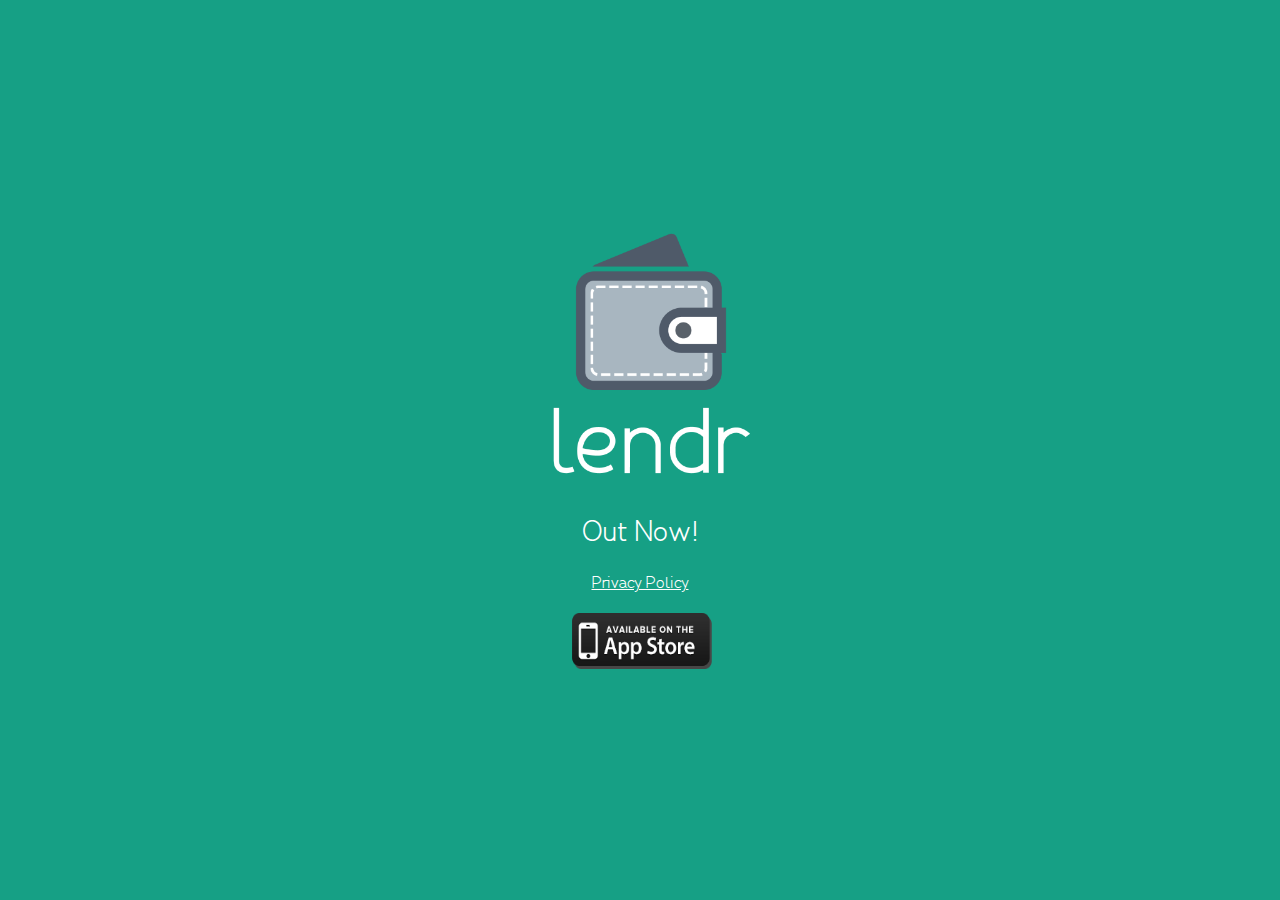
<file: index.html>
<!DOCTYPE html>
<html>
  <head>
    <meta charset="UTF-8">
    <meta name="viewport" content="width=device-width, initial-scale=1">
    <link rel="stylesheet" href="client.css">
    <link rel=" icon" type="image/ico" href="favicon.ico"/>
    <title>lendr</title>
  </head>
  <body>
    <div class="content">
      <img class="logo" src="logo.png" alt="logo">
      <p>Out Now!</p>
      <div class="footer">
        <a class="privacy" href="privacy.html" title="Coming Soon">Privacy Policy</a>
        <a href="https://itunes.apple.com/us/app/lendr/id1216968765?ls=1&mt=8" title="lendr app">
          <img alt="Appstore" class="appstore" src="appstore.png">
        </a>
      </div>
    </div>
  </body>
</html>
</file>
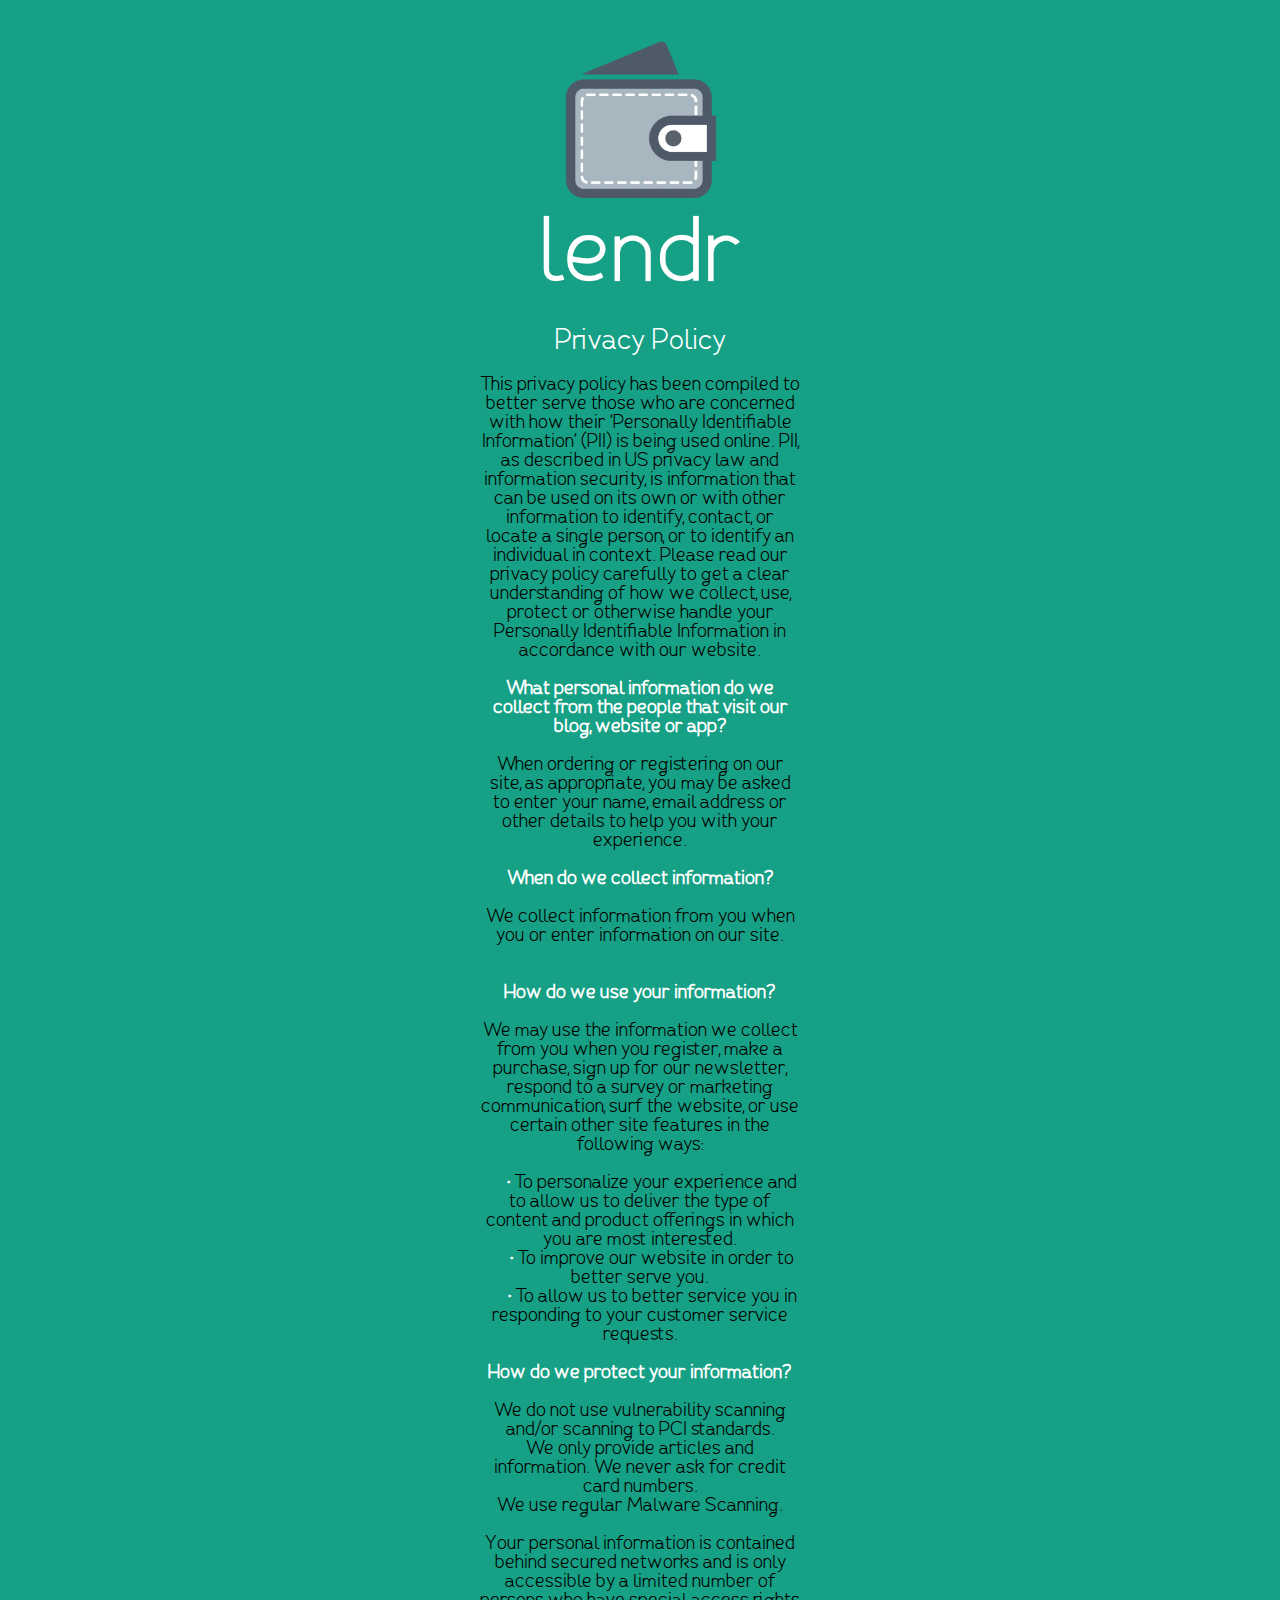
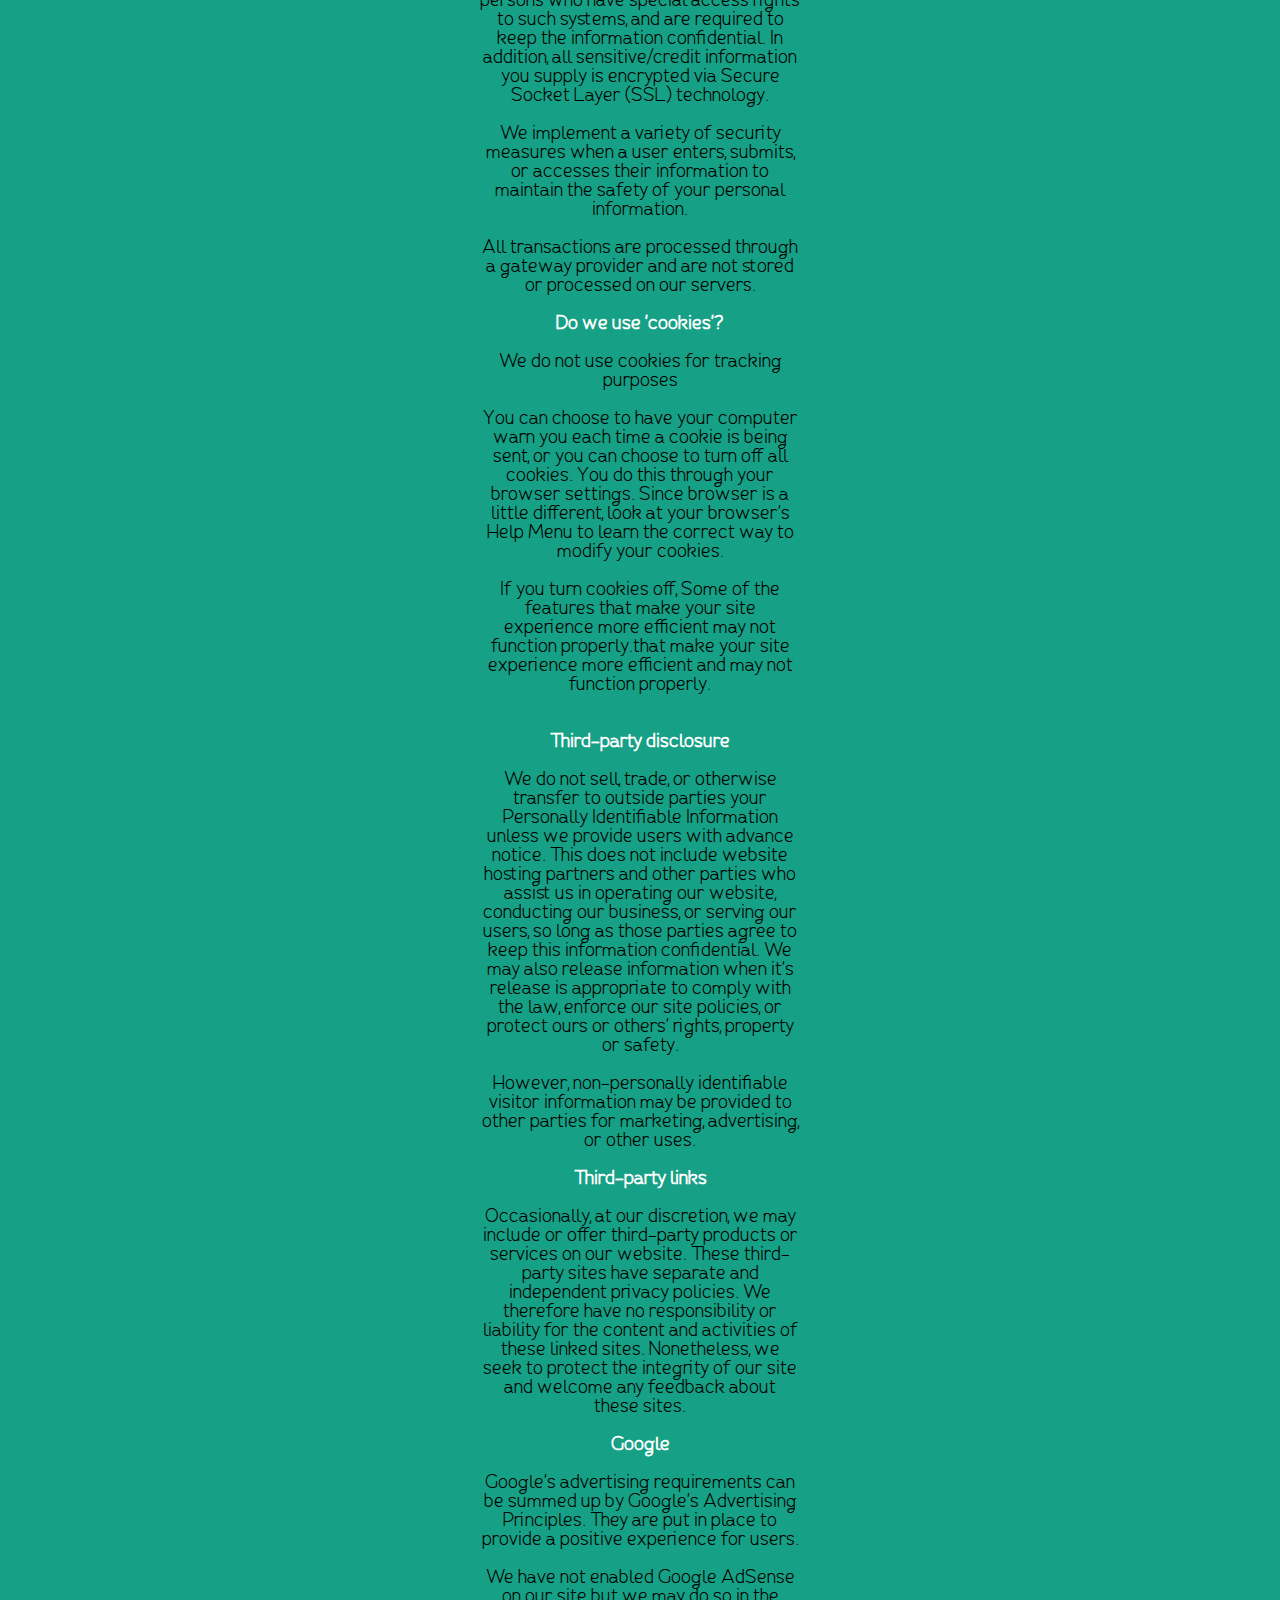
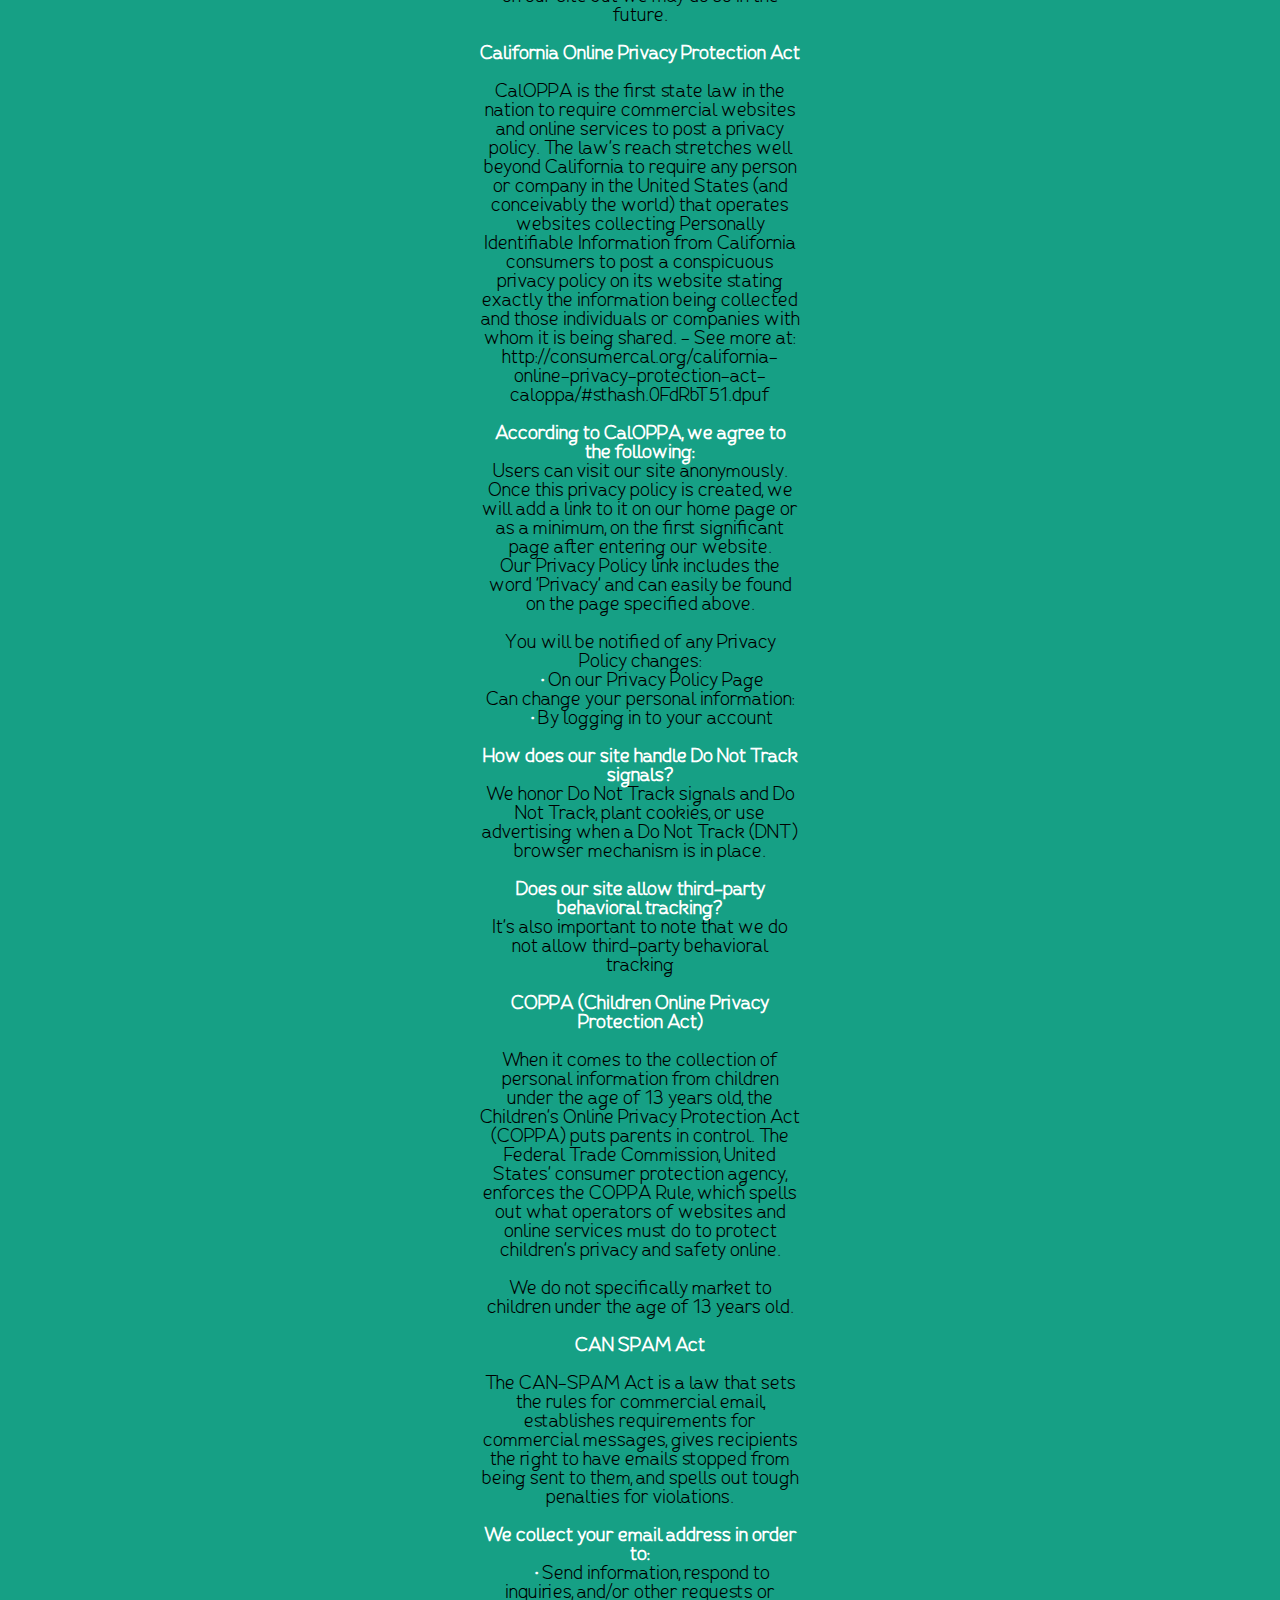
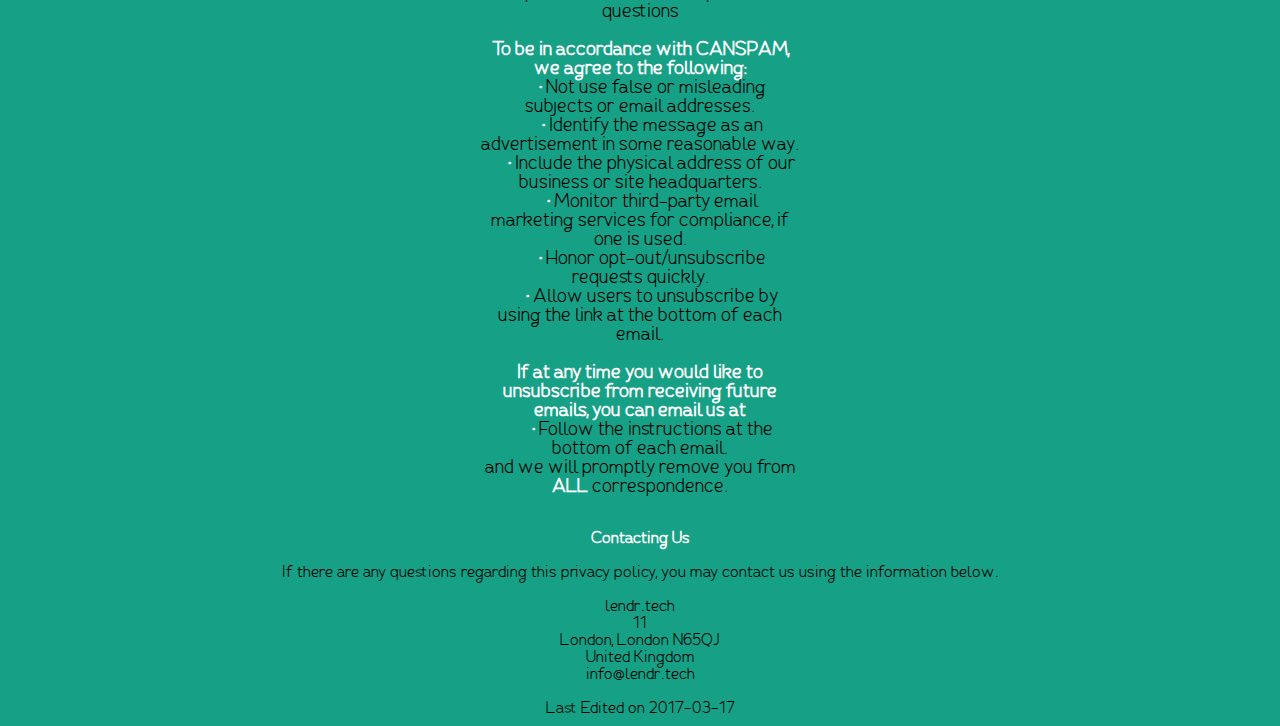
<file: privacy.html>
<!DOCTYPE html>
<html>
    <head>
        <meta charset="UTF-8">
        <meta name="viewport" content="width=device-width, initial-scale=1">
        <link rel=" icon" type="image/ico" href="favicon.ico"/>
        <link rel="stylesheet" href="client.css">
        <title>lendr</title>
    </head>
    <body>
        <style>
            #ppBody {
                font-size: 14pt;
                max-width: 320px;
                display: block;
                margin: 0 auto;
            }

            #ppHeader {
                font-size: 21pt;
                width: 100%;
                margin: 0 auto;
                color: white;
            }

            h1 {}

            .grayText,.blueText,strong {
              color: white;
            }

            .ppConsistencies {
                display: none;
            }

        </style>
        <img class="logo" src="logo.png" alt="logo"/>
        <div id='ppHeader'>Privacy Policy</div>
        <div id='ppBody'>
            <div class='ppConsistencies'>
                <div class='col-2'>
                    <div class="quick-links text-center">Information Collection</div>
                </div>
                <div class='col-2'>
                    <div class="quick-links text-center">Information Usage</div>
                </div>
                <div class='col-2'>
                    <div class="quick-links text-center">Information Protection</div>
                </div>
                <div class='col-2'>
                    <div class="quick-links text-center">Cookie Usage</div>
                </div>
                <div class='col-2'>
                    <div class="quick-links text-center">3rd Party Disclosure</div>
                </div>
                <div class='col-2'>
                    <div class="quick-links text-center">3rd Party Links</div>
                </div>
                <div class='col-2'></div>
                <div class='col-2'></div>
            </div>
            <div style='clear:both;height:10px;'></div>
            <div class='ppConsistencies'>
                <div class='col-2'>
                    <div class="col-12 quick-links2 gen-text-center">Google AdSense</div>
                </div>
                <div class='col-2'>
                    <div class="col-12 quick-links2 gen-text-center coppa-pad"> COPPA </div>
                </div>
                <div class='col-2'>
                    <div class="col-12 quick-links2 quick4 gen-text-center caloppa-pad"> CalOPPA </div>
                </div>
                <div class='col-2'>
                    <div class="quick-links2 gen-text-center">Our Contact Information<br></div>
                </div>
            </div>
            <div style='clear:both;height:10px;'></div>
            <div class='innerText'>This privacy policy has been compiled to better serve those who are concerned with how their 'Personally Identifiable Information' (PII) is being used online. PII, as described in US privacy law and information security, is information that
                can be used on its own or with other information to identify, contact, or locate a single person, or to identify an individual in context. Please read our privacy policy carefully to get a clear understanding of how we collect, use, protect
                or otherwise handle your Personally Identifiable Information in accordance with our website.<br></div><span id='infoCo'></span><br>
            <div class='grayText'><strong>What personal information do we collect from the people that visit our blog, website or app?</strong></div><br />
            <div class='innerText'>When ordering or registering on our site, as appropriate, you may be asked to enter your name, email address or other details to help you with your experience.</div><br>
            <div class='grayText'><strong>When do we collect information?</strong></div><br />
            <div class='innerText'>We collect information from you when you or enter information on our site.</div><br> <span id='infoUs'></span><br>
            <div class='grayText'><strong>How do we use your information? </strong></div><br />
            <div class='innerText'> We may use the information we collect from you when you register, make a purchase, sign up for our newsletter, respond to a survey or marketing communication, surf the website, or use certain other site features in the following ways:<br><br></div>
            <div
                class='innerText'>&nbsp;&nbsp;&nbsp;&nbsp;&nbsp; <strong>&bull;</strong> To personalize your experience and to allow us to deliver the type of content and product offerings in which you are most interested.</div>
        <div class='innerText'>&nbsp;&nbsp;&nbsp;&nbsp;&nbsp; <strong>&bull;</strong> To improve our website in order to better serve you.</div>
        <div class='innerText'>&nbsp;&nbsp;&nbsp;&nbsp;&nbsp; <strong>&bull;</strong> To allow us to better service you in responding to your customer service requests.</div><span id='infoPro'></span><br>
        <div class='grayText'><strong>How do we protect your information?</strong></div><br />
        <div class='innerText'>We do not use vulnerability scanning and/or scanning to PCI standards.</div>
        <div class='innerText'>We only provide articles and information. We never ask for credit card numbers.</div>
        <div class='innerText'>We use regular Malware Scanning.<br><br></div>
        <div class='innerText'>Your personal information is contained behind secured networks and is only accessible by a limited number of persons who have special access rights to such systems, and are required to keep the information confidential. In addition, all sensitive/credit
            information you supply is encrypted via Secure Socket Layer (SSL) technology. </div><br>
        <div class='innerText'>We implement a variety of security measures when a user enters, submits, or accesses their information to maintain the safety of your personal information.</div><br>
        <div class='innerText'>All transactions are processed through a gateway provider and are not stored or processed on our servers.</div><span id='coUs'></span><br>
        <div class='grayText'><strong>Do we use 'cookies'?</strong></div><br />
        <div class='innerText'>We do not use cookies for tracking purposes </div>
        <div class='innerText'><br>You can choose to have your computer warn you each time a cookie is being sent, or you can choose to turn off all cookies. You do this through your browser settings. Since browser is a little different, look at your browser's Help Menu to
            learn the correct way to modify your cookies.<br></div><br>
        <div class='innerText'>If you turn cookies off, Some of the features that make your site experience more efficient may not function properly.that make your site experience more efficient and may not function properly.</div><br><span id='trDi'></span><br>
        <div class='grayText'><strong>Third-party disclosure</strong></div><br />
        <div class='innerText'>We do not sell, trade, or otherwise transfer to outside parties your Personally Identifiable Information unless we provide users with advance notice. This does not include website hosting partners and other parties who assist us in operating our
            website, conducting our business, or serving our users, so long as those parties agree to keep this information confidential. We may also release information when it's release is appropriate to comply with the law, enforce our site policies,
            or protect ours or others' rights, property or safety. <br><br> However, non-personally identifiable visitor information may be provided to other parties for marketing, advertising, or other uses. </div><span id='trLi'></span><br>
        <div class='grayText'><strong>Third-party links</strong></div><br />
        <div class='innerText'>Occasionally, at our discretion, we may include or offer third-party products or services on our website. These third-party sites have separate and independent privacy policies. We therefore have no responsibility or liability for the content
            and activities of these linked sites. Nonetheless, we seek to protect the integrity of our site and welcome any feedback about these sites.</div><span id='gooAd'></span><br>
        <div class='blueText'><strong>Google</strong></div><br />
        <div class='innerText'>Google's advertising requirements can be summed up by Google's Advertising Principles. They are put in place to provide a positive experience for users.<br><br></div>
        <div class='innerText'>We have not enabled Google AdSense on our site but we may do so in the future.</div><span id='calOppa'></span><br>
        <div class='blueText'><strong>California Online Privacy Protection Act</strong></div><br />
        <div class='innerText'>CalOPPA is the first state law in the nation to require commercial websites and online services to post a privacy policy. The law's reach stretches well beyond California to require any person or company in the United States (and conceivably the
            world) that operates websites collecting Personally Identifiable Information from California consumers to post a conspicuous privacy policy on its website stating exactly the information being collected and those individuals or companies with
            whom it is being shared. - See more at: http://consumercal.org/california-online-privacy-protection-act-caloppa/#sthash.0FdRbT51.dpuf<br></div>
        <div class='innerText'><br><strong>According to CalOPPA, we agree to the following:</strong><br></div>
        <div class='innerText'>Users can visit our site anonymously.</div>
        <div class='innerText'>Once this privacy policy is created, we will add a link to it on our home page or as a minimum, on the first significant page after entering our website.<br></div>
        <div class='innerText'>Our Privacy Policy link includes the word 'Privacy' and can easily be found on the page specified above.</div>
        <div class='innerText'><br>You will be notified of any Privacy Policy changes:</div>
        <div class='innerText'>&nbsp;&nbsp;&nbsp;&nbsp;&nbsp; <strong>&bull;</strong> On our Privacy Policy Page<br></div>
        <div class='innerText'>Can change your personal information:</div>
        <div class='innerText'>&nbsp;&nbsp;&nbsp;&nbsp;&nbsp; <strong>&bull;</strong> By logging in to your account</div>
        <div class='innerText'><br><strong>How does our site handle Do Not Track signals?</strong><br></div>
        <div class='innerText'>We honor Do Not Track signals and Do Not Track, plant cookies, or use advertising when a Do Not Track (DNT) browser mechanism is in place. </div>
        <div class='innerText'><br><strong>Does our site allow third-party behavioral tracking?</strong><br></div>
        <div class='innerText'>It's also important to note that we do not allow third-party behavioral tracking</div><span id='coppAct'></span><br>
        <div class='blueText'><strong>COPPA (Children Online Privacy Protection Act)</strong></div><br />
        <div class='innerText'>When it comes to the collection of personal information from children under the age of 13 years old, the Children's Online Privacy Protection Act (COPPA) puts parents in control. The Federal Trade Commission, United States' consumer protection
            agency, enforces the COPPA Rule, which spells out what operators of websites and online services must do to protect children's privacy and safety online.<br><br></div>
        <div class='innerText'>We do not specifically market to children under the age of 13 years old.</div><span id='canSpam'></span><br>
        <div class='blueText'><strong>CAN SPAM Act</strong></div><br />
        <div class='innerText'>The CAN-SPAM Act is a law that sets the rules for commercial email, establishes requirements for commercial messages, gives recipients the right to have emails stopped from being sent to them, and spells out tough penalties for violations.<br><br></div>
        <div
            class='innerText'><strong>We collect your email address in order to:</strong></div>
            <div class='innerText'>&nbsp;&nbsp;&nbsp;&nbsp;&nbsp; <strong>&bull;</strong> Send information, respond to inquiries, and/or other requests or questions</div>
            <div class='innerText'><br><strong>To be in accordance with CANSPAM, we agree to the following:</strong></div>
            <div class='innerText'>&nbsp;&nbsp;&nbsp;&nbsp;&nbsp; <strong>&bull;</strong> Not use false or misleading subjects or email addresses.</div>
            <div class='innerText'>&nbsp;&nbsp;&nbsp;&nbsp;&nbsp; <strong>&bull;</strong> Identify the message as an advertisement in some reasonable way.</div>
            <div class='innerText'>&nbsp;&nbsp;&nbsp;&nbsp;&nbsp; <strong>&bull;</strong> Include the physical address of our business or site headquarters.</div>
            <div class='innerText'>&nbsp;&nbsp;&nbsp;&nbsp;&nbsp; <strong>&bull;</strong> Monitor third-party email marketing services for compliance, if one is used.</div>
            <div class='innerText'>&nbsp;&nbsp;&nbsp;&nbsp;&nbsp; <strong>&bull;</strong> Honor opt-out/unsubscribe requests quickly.</div>
            <div class='innerText'>&nbsp;&nbsp;&nbsp;&nbsp;&nbsp; <strong>&bull;</strong> Allow users to unsubscribe by using the link at the bottom of each email.</div>
            <div class='innerText'><strong><br>If at any time you would like to unsubscribe from receiving future emails, you can email us at</strong></div>
            <div class='innerText'>&nbsp;&nbsp;&nbsp;&nbsp;&nbsp; <strong>&bull;</strong> Follow the instructions at the bottom of each email.</div> and we will promptly remove you from <strong>ALL</strong> correspondence.</div><br><span id='ourCon'></span><br>
            <div class='blueText'><strong>Contacting Us</strong></div><br />
            <div class='innerText'>If there are any questions regarding this privacy policy, you may contact us using the information below.<br><br></div>
            <div class='innerText'>lendr.tech</div>
            <div class='innerText'>11</div>London, London N65QJ
            <div class='innerText'>United Kingdom</div>
            <div class='innerText'>info@lendr.tech</div>
            <div class='innerText'><br>Last Edited on 2017-03-17</div>
            </div>
    </body>

</html>
</file>
<file: client.css>
@font-face {
  font-family: FibonSans;
  src: url("fibon.otf") format("opentype");
}

body {
  background: #16a085;
  font-family: FibonSans;
  text-align: center;
}

.logo {
  width: 320px;
  margin: auto;
  display: block;
}

.content {
  width: 300px;
  height: 568px;
  position: absolute;
  left: 50%;
  top: 50%;
  margin: -250px 0 0 -150px;
}

p {
  text-align: center;
  font-size: 28px;
  color: white;
  margin-top: 0
}

.privacy {
  color: white;
  text-decoration: underline;
  width: 97px;
  margin: auto;
  display: block;
  margin: auto;
  margin-bottom: 20px;
}

.appstore {
  width: 155px;
  height: 60px;
  margin-top: 5px;
  border-radius: 10px;
  cursor: pointer;
  margin: auto;
}
</file>
